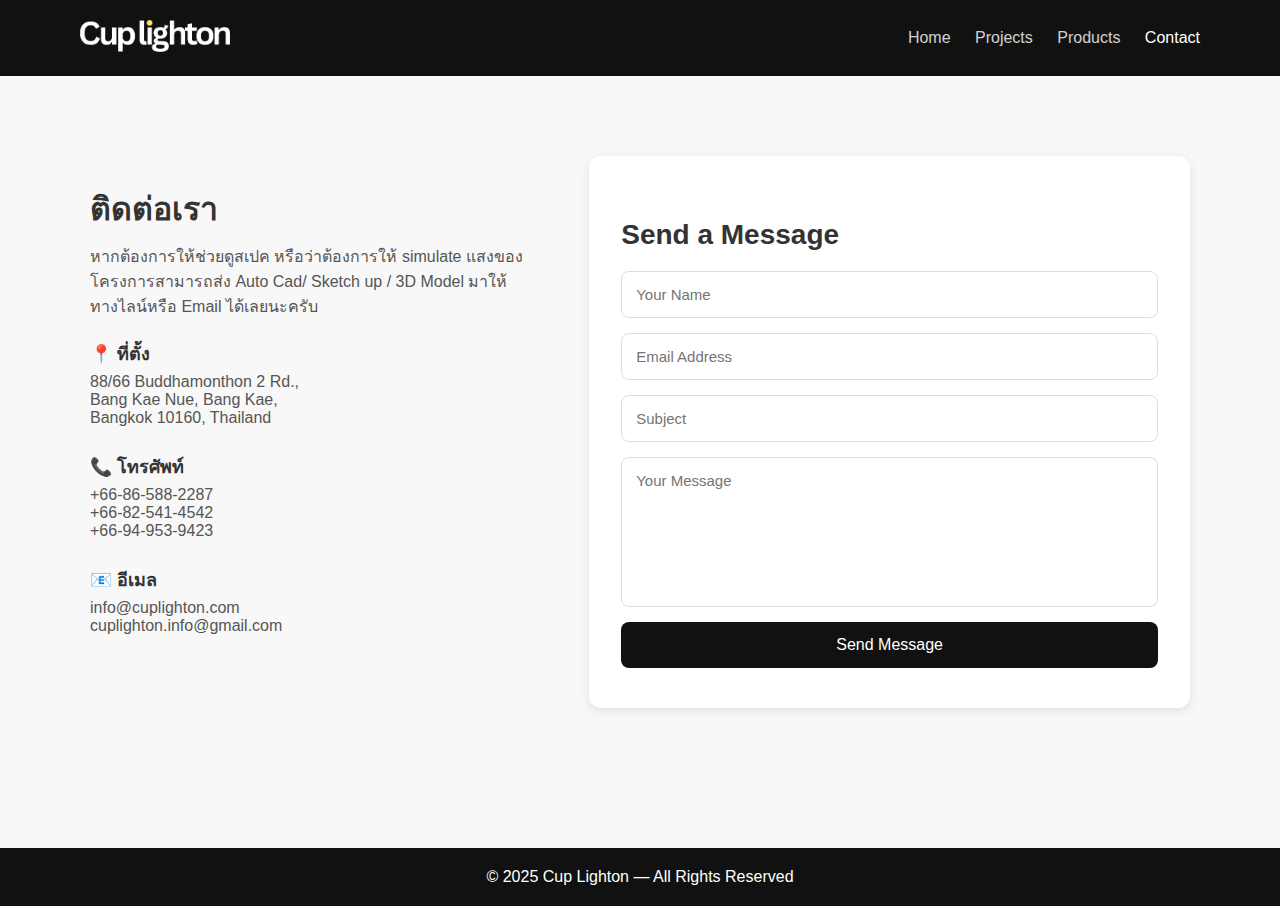
<file: contactUs.html>
<!DOCTYPE html>
<html lang="en">

<head>
    <meta charset="UTF-8">
    <meta name="viewport" content="width=device-width, initial-scale=1.0">
    <title>Contact Us | Cup Lighton</title>

    <style>
        /* Global */
        body {
            margin: 0;
            font-family: Montserrat, sans-serif;
            background: #f8f8f8;
            color: #333;
        }

        /* Header */
        header {
            background: #111;
            color: white;
            padding: 20px 80px;
            display: flex;
            align-items: center;
            justify-content: space-between;
        }

        header img {
            height: 32px;
        }

        nav a {
            color: white;
            text-decoration: none;
            margin-left: 20px;
            font-size: 16px;
            opacity: 0.8;
        }

        nav a:hover,
        nav .active {
            opacity: 1;
        }

        /* Contact Layout */
        .contact-section {
            padding: 80px 60px;
        }

        .contact-container {
            display: flex;
            gap: 60px;
            max-width: 1100px;
            margin: auto;
            align-items: stretch;
            /* equal height columns */
        }

        /* Contact Info */
        .contact-info {
            flex: 0.9;
        }

        .contact-info h2 {
            font-size: 32px;
            margin-bottom: 10px;
        }

        .contact-info p {
            margin: 0 0 20px;
            color: #555;
        }

        .info-item {
            margin-bottom: 25px;
        }

        .info-item h4 {
            margin: 0 0 5px;
            font-size: 18px;
        }

        /* Contact Form */
        .contact-form {
            flex: 1.1;
            background: white;
            padding: 40px 32px;
            /* FIX: perfect left-right spacing */
            border-radius: 12px;
            box-shadow: 0 3px 10px rgba(0, 0, 0, 0.1);
            box-sizing: border-box;
        }

        .contact-form h2 {
            font-size: 28px;
            margin-bottom: 20px;
        }

        .contact-form form {
            display: flex;
            flex-direction: column;
            gap: 15px;
            width: 100%;
            box-sizing: border-box;
            /* FIX */
        }

        .contact-form input,
        .contact-form textarea {
            width: 100%;
            padding: 14px;
            border: 1px solid #ddd;
            border-radius: 8px;
            font-size: 15px;
            font-family: inherit;
            box-sizing: border-box;
            /* FIX: no overflow spacing */
        }

        .contact-form textarea {
            height: 150px;
            resize: none;
        }

        .contact-form button {
            background: #111;
            color: white;
            border: none;
            padding: 14px;
            border-radius: 8px;
            font-size: 16px;
            cursor: pointer;
            transition: 0.25s;
        }

        .contact-form button:hover {
            background: #333;
        }

        /* Footer */
        footer {
            background: #111;
            color: white;
            text-align: center;
            padding: 20px;
            margin-top: 60px;
        }

        /* Mobile Responsive */
        @media (max-width: 768px) {

            header {
                padding: 20px 30px;
            }

            .contact-container {
                flex-direction: column;
                gap: 40px;
            }

            .contact-section {
                padding: 60px 20px;
            }
        }
    </style>
</head>

<body>

    <!-- Header -->
    <header>
        <a href="index.html">
            <img src="images/cupLight.png" alt="Cup Lighton Logo">
        </a>

        <nav>
            <a href="index.html">Home</a>
            <a href="index.html#projects">Projects</a>
            <a href="index.html#products">Products</a>
            <a href="contactUs.html" class="active">Contact</a>
        </nav>
    </header>

    <!-- Contact Section -->
    <section class="contact-section">

        <div class="contact-container">

            <div class="contact-info">
                <h2>ติดต่อเรา</h2>
                <p>หากต้องการให้ช่วยดูสเปค หรือว่าต้องการให้ simulate แสงของโครงการสามารถส่ง Auto Cad/ Sketch up / 3D
                    Model มาให้ทางไลน์หรือ Email ได้เลยนะครับ</p>

                <div class="info-item">
                    <h4>📍 ที่ตั้ง</h4>
                    <p>88/66 Buddhamonthon 2 Rd.,<br> Bang Kae Nue, Bang Kae,<br>Bangkok 10160, Thailand</p>
                </div>

                <div class="info-item">
                    <h4>📞 โทรศัพท์</h4>
                    <p>+66-86-588-2287<br>+66-82-541-4542<br>+66-94-953-9423</p>

                </div>

                <div class="info-item">
                    <h4>📧 อีเมล</h4>
                    <p>info@cuplighton.com<br>cuplighton.info@gmail.com</p>
                </div>
            </div>

            <!-- Contact Form -->
            <div class="contact-form">
                <h2>Send a Message</h2>

                <form>
                    <input type="text" placeholder="Your Name" required>
                    <input type="email" placeholder="Email Address" required>
                    <input type="text" placeholder="Subject" required>
                    <textarea placeholder="Your Message" required></textarea>

                    <button type="submit">Send Message</button>
                </form>
            </div>

        </div>

    </section>

    <!-- Footer -->
    <footer>
        © 2025 Cup Lighton — All Rights Reserved
    </footer>

</body>

</html>
</file>
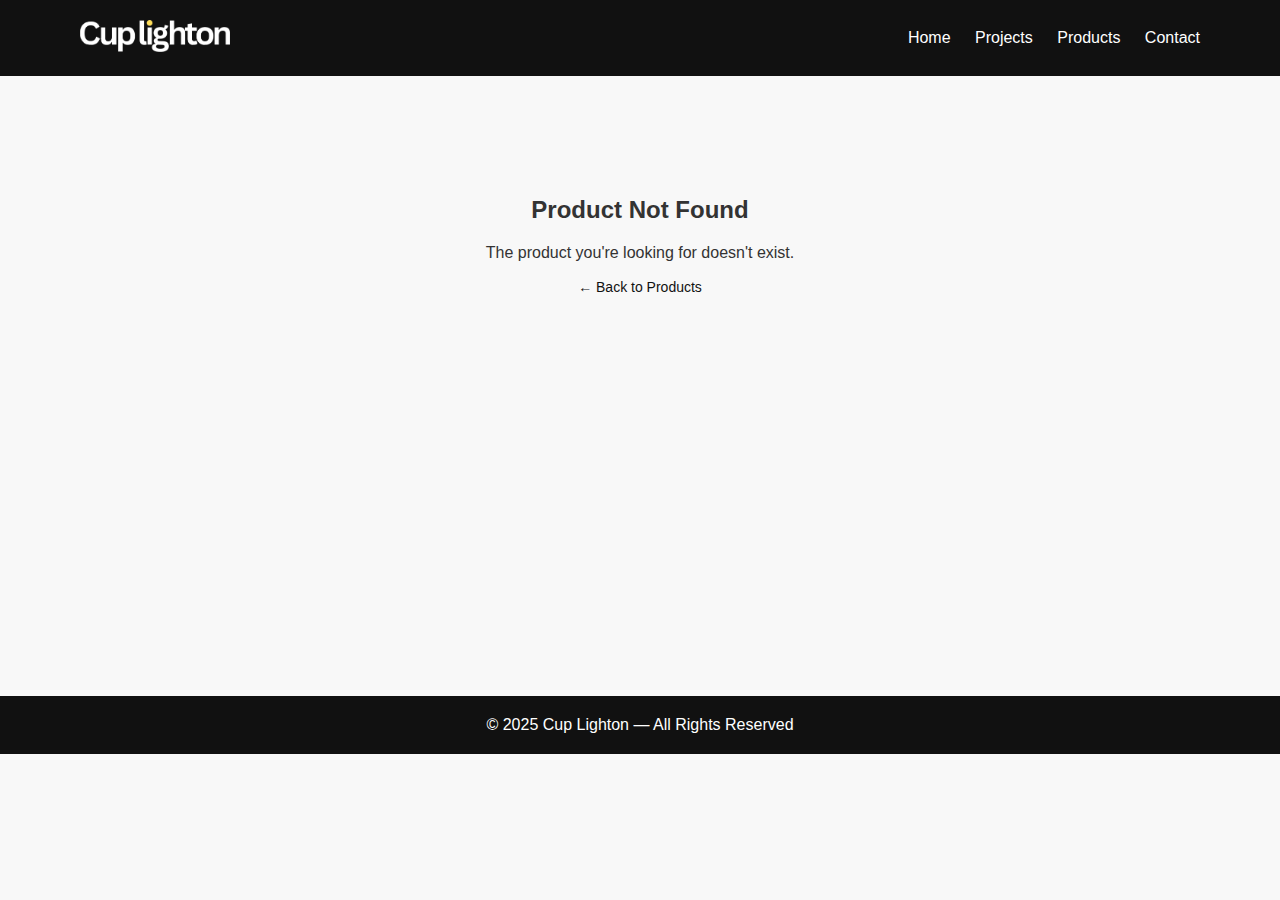
<file: productDetail.html>
<!DOCTYPE html>
<html lang="en">

<head>
    <meta charset="UTF-8">
    <meta name="viewport" content="width=device-width, initial-scale=1.0">
    <title>Product Detail | Cup Lighton</title>
    <link rel="stylesheet" href="styles.css">
</head>

<body>

    <!-- Header -->
    <header>
        <a href="index.html">
            <img src="images/logo/cupLight.png" alt="Cup Lighton Logo">
        </a>
        <nav>
            <a href="index.html">Home</a>
            <a href="index.html#projects">Projects</a>
            <a href="productsPage.html">Products</a>
            <a href="contactUs.html">Contact</a>
        </nav>
    </header>

    <!-- Product Detail Container -->
    <div class="product-detail-container">
        <div class="product-detail-content">

            <!-- Back Button -->
            <a href="productsPage.html" class="back-button">← Back to Products</a>

            <div class="product-detail-layout">

                <!-- Product Image Gallery -->
                <div class="product-detail-image-section">
                    <div class="product-main-image">
                        <img id="product-image" src="" alt="Product">
                    </div>
                    <div class="product-thumbnail-gallery" id="thumbnail-gallery">
                        <!-- Thumbnails will be added dynamically -->
                    </div>
                </div>

                <!-- Product Info -->
                <div class="product-detail-info">
                    <h1 id="product-name">Loading...</h1>
                    <div class="product-detail-category" id="product-category"></div>
                    <div class="product-detail-price" id="product-price">฿0</div>

                    <div class="product-detail-description">
                        <h3>Description</h3>
                        <p id="product-description">High-quality lighting solution designed to enhance your space with
                            optimal illumination and elegant design.</p>
                    </div>

                    <div class="product-detail-features">
                        <h3>Features</h3>
                        <ul id="product-features">
                            <li>Energy efficient LED technology</li>
                            <li>Long-lasting durability</li>
                            <li>Easy installation</li>
                            <li>Modern design</li>
                        </ul>
                    </div>

                    <div class="product-detail-actions">
                        <button class="product-detail-btn-primary" id="datasheet-btn">Download Datasheet</button>
                        <button class="product-detail-btn-secondary"
                            onclick="window.location.href='contactUs.html'">Contact Us</button>
                    </div>
                </div>

            </div>

        </div>
    </div>

    <!-- Footer -->
    <footer>
        © 2025 Cup Lighton — All Rights Reserved
    </footer>

    <script>
        // Get product ID from URL
        const urlParams = new URLSearchParams(window.location.search);
        const productId = parseInt(urlParams.get('id'));

        // Load product data
        async function loadProductDetail() {
            try {
                const response = await fetch('data.json');
                const products = await response.json();
                const product = products.find(p => p.id === productId);

                if (product) {
                    // Update page title
                    document.title = `${product.name} | Cup Lighton`;

                    // Populate product details
                    document.getElementById('product-name').textContent = product.name;
                    document.getElementById('product-category').textContent = capitalize(product.category);
                    document.getElementById('product-price').textContent = `฿${product.price.toLocaleString()}`;

                    // Handle multiple images or single image
                    const images = product.images || [product.image];
                    const mainImage = document.getElementById('product-image');
                    const thumbnailGallery = document.getElementById('thumbnail-gallery');

                    // Set main image
                    mainImage.src = images[0];
                    mainImage.alt = product.name;

                    // Create thumbnails if there are multiple images
                    if (images.length > 1) {
                        thumbnailGallery.innerHTML = '';
                        images.forEach((img, index) => {
                            const thumbnail = document.createElement('img');
                            thumbnail.src = img;
                            thumbnail.alt = `${product.name} - Image ${index + 1}`;
                            thumbnail.className = index === 0 ? 'thumbnail active-thumbnail' : 'thumbnail';
                            thumbnail.onclick = () => {
                                mainImage.src = img;
                                // Update active thumbnail
                                document.querySelectorAll('.thumbnail').forEach(t => t.classList.remove('active-thumbnail'));
                                thumbnail.classList.add('active-thumbnail');
                            };
                            thumbnailGallery.appendChild(thumbnail);
                        });
                    } else {
                        // Hide thumbnail gallery if only one image
                        thumbnailGallery.style.display = 'none';
                    }

                    // Set up datasheet button
                    document.getElementById('datasheet-btn').onclick = () => {
                        window.open(product.pdf, '_blank');
                    };

                    // Add description if available
                    if (product.description) {
                        document.getElementById('product-description').textContent = product.description;
                    }

                    // Add features if available
                    if (product.features && product.features.length > 0) {
                        const featuresList = document.getElementById('product-features');
                        featuresList.innerHTML = '';
                        product.features.forEach(feature => {
                            const li = document.createElement('li');
                            li.textContent = feature;
                            featuresList.appendChild(li);
                        });
                    }
                } else {
                    // Product not found
                    document.querySelector('.product-detail-content').innerHTML = `
                        <div style="text-align: center; padding: 60px 20px;">
                            <h2>Product Not Found</h2>
                            <p>The product you're looking for doesn't exist.</p>
                            <a href="productsPage.html" class="back-button">← Back to Products</a>
                        </div>
                    `;
                }
            } catch (error) {
                console.error('Error loading product:', error);
                document.querySelector('.product-detail-content').innerHTML = `
                    <div style="text-align: center; padding: 60px 20px;">
                        <h2>Error Loading Product</h2>
                        <p>Failed to load product details. Please try again later.</p>
                        <a href="productsPage.html" class="back-button">← Back to Products</a>
                    </div>
                `;
            }
        }

        function capitalize(str) {
            return str.charAt(0).toUpperCase() + str.slice(1);
        }

        // Load product on page load
        document.addEventListener('DOMContentLoaded', loadProductDetail);
    </script>

</body>

</html>
</file>
<file: styles.css>
/* Global */
html {
    scroll-behavior: smooth;
}

body {
    margin: 0;
    font-family: Montserrat, sans-serif;
    background: #f8f8f8;
    color: #333;
}

/* Header */
header {
    background: #111;
    color: white;
    padding: 20px 80px;
    display: flex;
    justify-content: space-between;
    align-items: center;
    position: sticky;
    top: 0;
    z-index: 1000;
}

header img {
    height: 32px;
}

nav a {
    color: white;
    text-decoration: none;
    margin-left: 20px;
    font-size: 16px;
}

nav a:hover {
    color: yellow;
}

/* Hero */
.hero {
    position: relative;
    height: 70vh;
    background: url('images/decoration/bg1.png') center/cover no-repeat;
    display: flex;
    justify-content: center;
    align-items: center;
    text-align: center;
    color: white;
}

.hero::before {
    content: "";
    position: absolute;
    inset: 0;
    background: rgba(0, 0, 0, 0.35);
}

.hero-content {
    position: relative;
    z-index: 1;
}

.hero h2 {
    font-size: 48px;
    margin-bottom: 10px;
}

.hero p {
    font-size: 20px;
}

/* Floating category box */
.floating-box {
    display: flex;
    justify-content: center;
    margin: -40px 0 30px;
    position: relative;
    z-index: 10;
}

.category-box {
    display: flex;
    align-items: center;
    background: white;
    padding: 20px 40px;
    border-radius: 12px;
    box-shadow: 0 3px 10px rgba(0, 0, 0, 0.1);
    gap: 20px;
    width: 80%;
    max-width: 1100px;
}

.category-section {
    flex: 1;
    display: flex;
    justify-content: center;
    align-items: center;
    gap: 10px;
}

.cat-icon {
    width: 40px;
    height: 40px;
}

.divider {
    width: 1px;
    height: 50px;
    background: #ddd;
}

/* Product grid */
.product-grid {
    margin: 40px 80px;
    display: grid;
    grid-template-columns: repeat(auto-fit, minmax(250px, 1fr));
    gap: 30px;
}

.product-card {
    background: white;
    border-radius: 12px;
    box-shadow: 0 3px 10px rgba(0, 0, 0, 0.07);
    padding: 20px;
    text-align: center;
    transition: 0.3s;
}

.product-card:hover {
    transform: translateY(-6px);
    box-shadow: 0 6px 18px rgba(0, 0, 0, 0.12);
}

.product-card img {
    width: 100%;
    height: 200px;
    object-fit: contain;
    border-radius: 10px;
}

footer {
    background: #111;
    color: white;
    text-align: center;
    padding: 20px;
}
/* Products Page Specific Styles */
.products-page-wrapper {
    display: flex;
    padding: 40px 80px;
    gap: 40px;
}

.products-sidebar {
    width: 220px;
    background: white;
    padding: 20px;
    border-radius: 12px;
    box-shadow: 0 3px 10px rgba(0, 0, 0, 0.08);
    height: fit-content;
    position: sticky;
    top: 120px;
}

.products-sidebar h3 {
    margin-top: 0;
    margin-bottom: 12px;
    font-size: 18px;
}

.products-category-item {
    padding: 10px;
    margin-bottom: 6px;
    border-radius: 8px;
    cursor: pointer;
    font-size: 14px;
    transition: 0.2s;
}

.products-category-item:hover {
    background: #f0f0f0;
}

.products-category-active {
    background: #111;
    color: white;
}

.products-content-area {
    flex: 1;
}

.products-status {
    margin-bottom: 20px;
    font-size: 14px;
    color: #666;
}

.products-grid {
    display: flex;
    flex-wrap: wrap;
    justify-content: flex-start;
    gap: 30px;
}

.products-card {
    background: white;
    border-radius: 12px;
    padding: 16px;
    box-shadow: 0 3px 10px rgba(0, 0, 0, 0.07);
    display: flex;
    flex-direction: column;
    transition: 0.25s;
    width: 260px;
}

.products-card:hover {
    transform: translateY(-4px);
    box-shadow: 0 6px 18px rgba(0, 0, 0, 0.12);
}

.products-card img {
    width: 100%;
    height: 200px;
    object-fit: contain;
    background: #ffffff;
    border-radius: 8px;
    margin-bottom: 10px;
}

.products-card-title {
    font-size: 15px;
    font-weight: 600;
    margin-bottom: 6px;
}

.products-card-category {
    font-size: 12px;
    text-transform: capitalize;
    color: #777;
    margin-bottom: 8px;
}

.products-card-bottom {
    margin-top: auto;
    display: flex;
    justify-content: space-between;
    align-items: center;
}

.products-card-price {
    font-weight: 700;
    color: #f39c12;
}

.products-card-btn {
    border: none;
    background: #111;
    color: white;
    padding: 8px 14px;
    border-radius: 20px;
    cursor: pointer;
    font-size: 13px;
    transition: 0.2s;
}

.products-card-btn:hover {
    background: #333;
}

/* Products Page Mobile */
@media (max-width: 768px) {
    .products-page-wrapper {
        flex-direction: column;
        padding: 20px;
    }

    .products-sidebar {
        width: 100%;
        position: static;
    }

    .products-grid {
        justify-content: center;
    }
}

/* Product Detail Page */
.product-detail-container {
    padding: 40px 80px;
    min-height: 60vh;
}

.product-detail-content {
    max-width: 1200px;
    margin: 0 auto;
}

.back-button {
    display: inline-block;
    color: #111;
    text-decoration: none;
    font-size: 14px;
    margin-bottom: 30px;
    transition: 0.2s;
}

.back-button:hover {
    color: #f39c12;
    transform: translateX(-4px);
}

.product-detail-layout {
    display: grid;
    grid-template-columns: 1fr 1fr;
    gap: 60px;
    background: white;
    padding: 40px;
    border-radius: 12px;
    box-shadow: 0 3px 10px rgba(0, 0, 0, 0.08);
}

.product-detail-image img {
    width: 100%;
    height: 500px;
    object-fit: contain;
    border-radius: 12px;
    background: #f8f8f8;
}

.product-detail-info h1 {
    font-size: 32px;
    margin: 0 0 10px 0;
}

.product-detail-category {
    display: inline-block;
    padding: 6px 14px;
    background: #f0f0f0;
    border-radius: 20px;
    font-size: 13px;
    text-transform: capitalize;
    color: #666;
    margin-bottom: 20px;
}

.product-detail-price {
    font-size: 36px;
    font-weight: 700;
    color: #f39c12;
    margin-bottom: 30px;
}

.product-detail-description,
.product-detail-features {
    margin-bottom: 30px;
}

.product-detail-description h3,
.product-detail-features h3 {
    font-size: 18px;
    margin-bottom: 12px;
}

.product-detail-description p {
    color: #666;
    line-height: 1.6;
}

.product-detail-features ul {
    list-style: none;
    padding: 0;
}

.product-detail-features li {
    padding: 8px 0;
    padding-left: 24px;
    position: relative;
    color: #666;
}

.product-detail-features li:before {
    content: "✓";
    position: absolute;
    left: 0;
    color: #f39c12;
    font-weight: bold;
}

.product-detail-actions {
    display: flex;
    gap: 15px;
    margin-top: 40px;
}

.product-detail-btn-primary,
.product-detail-btn-secondary {
    padding: 14px 28px;
    border: none;
    border-radius: 8px;
    font-size: 15px;
    cursor: pointer;
    transition: 0.2s;
    font-weight: 600;
}

.product-detail-btn-primary {
    background: #111;
    color: white;
}

.product-detail-btn-primary:hover {
    background: #333;
}

.product-detail-btn-secondary {
    background: white;
    color: #111;
    border: 2px solid #111;
}

.product-detail-btn-secondary:hover {
    background: #f0f0f0;
}

/* Product Detail Mobile */
@media (max-width: 768px) {
    .product-detail-container {
        padding: 20px;
    }

    .product-detail-layout {
        grid-template-columns: 1fr;
        gap: 30px;
        padding: 20px;
    }

    .product-detail-image img {
        height: 300px;
    }

    .product-detail-info h1 {
        font-size: 24px;
    }

    .product-detail-price {
        font-size: 28px;
    }

    .product-detail-actions {
        flex-direction: column;
    }

    .product-detail-btn-primary,
    .product-detail-btn-secondary {
        width: 100%;
    }
}

/* Make product cards clickable */
.products-card {
    cursor: pointer;
}

/* Product Image Gallery */
.product-detail-image-section {
    display: flex;
    flex-direction: column;
    gap: 15px;
}

.product-main-image {
    width: 100%;
    height: 500px;
    border-radius: 12px;
    background: #f8f8f8;
    overflow: hidden;
}

.product-main-image img {
    width: 100%;
    height: 100%;
    object-fit: contain;
}

.product-thumbnail-gallery {
    display: flex;
    gap: 10px;
    overflow-x: auto;
    padding: 5px 0;
}

.thumbnail {
    width: 80px;
    height: 80px;
    object-fit: cover;
    border-radius: 8px;
    cursor: pointer;
    border: 2px solid transparent;
    transition: 0.2s;
    flex-shrink: 0;
}

.thumbnail:hover {
    border-color: #f39c12;
    opacity: 0.8;
}

.active-thumbnail {
    border-color: #f39c12 !important;
    opacity: 1 !important;
}

/* Update existing product detail image styles */
.product-detail-image img {
    width: 100%;
    height: 500px;
    object-fit: contain;
    border-radius: 12px;
    background: #f8f8f8;
}

/* Mobile adjustments for gallery */
@media (max-width: 768px) {
    .product-main-image {
        height: 300px;
    }
    
    .thumbnail {
        width: 60px;
        height: 60px;
    }
}
</file>
